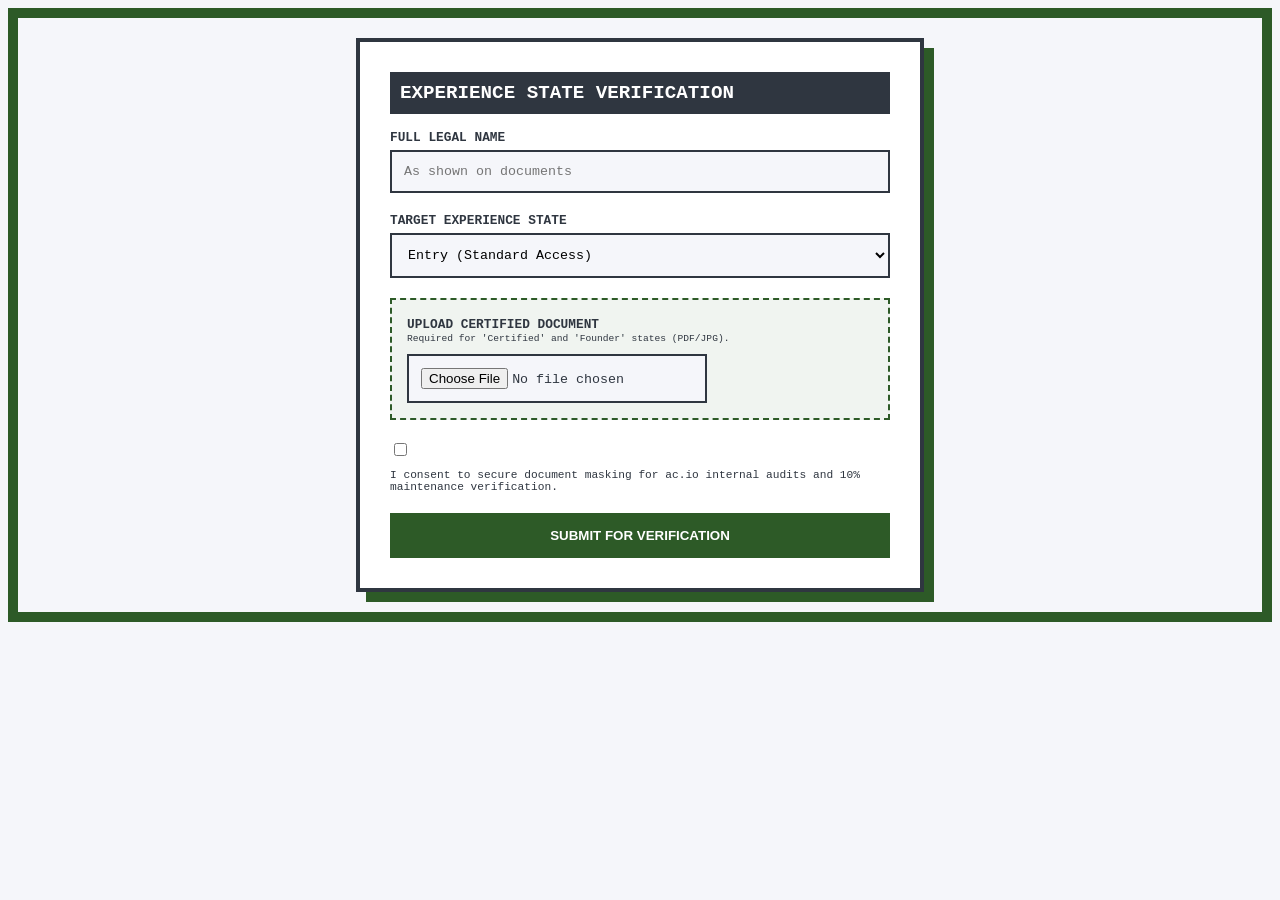
<file: registrar.html>
<!DOCTYPE html>
<html lang="en">
<head>
    <meta charset="UTF-8">
    <meta name="viewport" content="width=device-width, initial-scale=1.0">
    <title>ac.io | Experience State Registrar</title>
    <style>
        :root {
            --eco-green: #2d5a27;
            --industrial-grey: #2f3640;
            --paper-white: #f5f6fa;
            --border-width: 4px;
        }
/* Industrial Eco-System Theme */
body { 
    background-color: #f5f6fa; 
    font-family: 'Courier New', monospace; 
    color: #2f3640; 
    padding: 20px;
    border: 10px solid #2d5a27; /* Green Eco-Frame */
}
.form-container, .success-container {
    background: #fff;
    padding: 2rem;
    border: 3px solid #2f3640;
    box-shadow: 8px 8px 0px #2d5a27;
}

 
        .form-container {
            background: white;
            border: var(--border-width) solid var(--industrial-grey);
            padding: 30px;
            max-width: 500px;
            margin: auto;
            box-shadow: 10px 10px 0px var(--eco-green);
        }

        h2 {
            background: var(--industrial-grey);
            color: white;
            padding: 10px;
            text-transform: uppercase;
            font-size: 1.2rem;
            margin-top: 0;
        }

        .form-group { margin-bottom: 20px; display: flex; flex-direction: column; }

        label { font-weight: bold; margin-bottom: 5px; text-transform: uppercase; font-size: 0.8rem; }

        input, select {
            padding: 12px;
            border: 2px solid var(--industrial-grey);
            background: var(--paper-white);
            font-family: inherit;
        }

        .upload-section {
            border: 2px dashed var(--eco-green);
            padding: 15px;
            background: #f0f4f0;
            margin-bottom: 20px;
        }

        .btn-submit {
            width: 100%;
            padding: 15px;
            background: var(--eco-green);
            color: white;
            border: none;
            font-weight: bold;
            cursor: pointer;
            text-transform: uppercase;
            transition: 0.3s;
        }

        .btn-submit:hover { background: var(--industrial-grey); }

        .consent { font-size: 0.7rem; display: flex; align-items: flex-start; gap: 10px; }
    </style>
</head>
<body>

<div class="form-container">
    <h2>Experience State Verification</h2>
    
    <!-- Replace YOUR_ID with your Formspree ID -->
    <form action="https://formspree.io" method="POST" enctype="multipart/form-data">
        
        <div class="form-group">
            <label>Full Legal Name</label>
            <input type="text" name="name" placeholder="As shown on documents" required>
        </div>

        <div class="form-group">
            <label>Target Experience State</label>
            <select name="target_state" required>
                <option value="entry">Entry (Standard Access)</option>
                <option value="certified">Certified (Project Settlement)</option>
                <option value="founder">Founder (Ecosystem Control)</option>
            </select>
        </div>

        <div class="upload-section">
            <label>Upload Certified Document</label>
            <p style="font-size: 0.6rem; margin: 0 0 10px 0;">Required for 'Certified' and 'Founder' states (PDF/JPG).</p>
            <input type="file" name="upload" accept=".pdf,.jpg,.jpeg" required>
        </div>

        <div class="form-group consent">
            <input type="checkbox" name="masking_consent" required>
            <span>I consent to secure document masking for ac.io internal audits and 10% maintenance verification.</span>
        </div>

        <!-- This hidden field ensures it redirects to your success page -->
        <input type="hidden" name="_next" value="https://github.io">

        <button type="submit" class="btn-submit">Submit for Verification</button>
    </form>
</div>

</body>
</html>
</file>
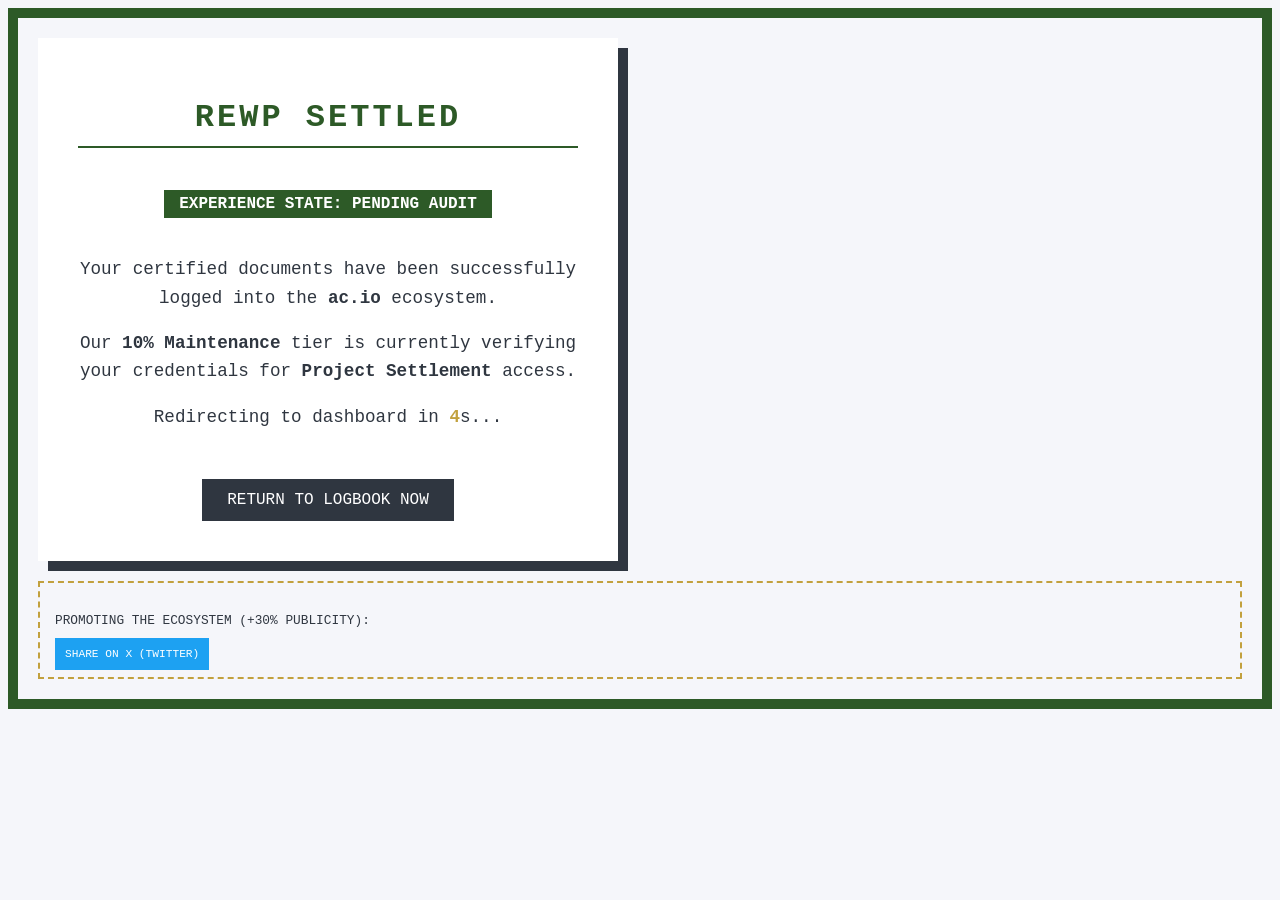
<file: success.html>
<!DOCTYPE html>
<html lang="en">
<head>
    <meta charset="UTF-8">
    <meta name="viewport" content="width=device-width, initial-scale=1.0">
    <title>REWP | Verification Settled</title>
    <style>
        :root {
            --eco-green: #2d5a27;
            --industrial-grey: #2f3640;
            --paper-white: #f5f6fa;
            --accent-gold: #c2a13e;
        }
/* Industrial Eco-System Theme */
body { 
    background-color: #f5f6fa; 
    font-family: 'Courier New', monospace; 
    color: #2f3640; 
    padding: 20px;
    border: 10px solid #2d5a27; /* Green Eco-Frame */
}
.form-container, .success-container {
    background: #fff;
    padding: 2rem;
    border: 3px solid #2f3640;
    box-shadow: 8px 8px 0px #2d5a27;
}

 
        .container {
            text-align: center;
            max-width: 500px;
            padding: 40px;
            background: white;
            box-shadow: 10px 10px 0px var(--industrial-grey); /* Sophisticated brutalist shadow */
        }

        h1 {
            color: var(--eco-green);
            text-transform: uppercase;
            letter-spacing: 3px;
            border-bottom: 2px solid var(--eco-green);
            padding-bottom: 10px;
        }

        p {
            font-size: 1.1rem;
            line-height: 1.6;
        }

        .status-badge {
            background: var(--eco-green);
            color: white;
            padding: 5px 15px;
            display: inline-block;
            margin: 20px 0;
            font-weight: bold;
        }

        .countdown {
            color: var(--accent-gold);
            font-weight: bold;
        }

        .btn-return {
            display: inline-block;
            margin-top: 30px;
            padding: 12px 25px;
            background: var(--industrial-grey);
            color: white;
            text-decoration: none;
            transition: 0.3s;
        }

        .btn-return:hover {
            background: var(--eco-green);
        }
    </style>
</head>
<body>

<div class="container">
    <h1>REWP SETTLED</h1>
    <div class="status-badge">EXPERIENCE STATE: PENDING AUDIT</div>
    <p>Your certified documents have been successfully logged into the <strong>ac.io</strong> ecosystem.</p>
    <p>Our <strong>10% Maintenance</strong> tier is currently verifying your credentials for <strong>Project Settlement</strong> access.</p>
    
    <p>Redirecting to dashboard in <span id="timer" class="countdown">5</span>s...</p>
    
    <a href="index.html" class="btn-return">RETURN TO LOGBOOK NOW</a>
</div>
<!-- Viral Publicity Component -->
<div style="margin-top: 20px; border: 2px dashed #c2a13e; padding: 15px;">
    <p style="font-size: 0.8rem;">PROMOTING THE ECOSYSTEM (+30% PUBLICITY):</p>
    <a href="https://twitter.com:" 
       target="_blank" 
       style="background: #1DA1F2; color: white; padding: 10px; text-decoration: none; font-size: 0.7rem;">
       SHARE ON X (TWITTER)
    </a>
</div>

<script>
    // Automatic redirection logic
    let count = 5;
    const timer = document.getElementById('timer');
    const countdown = setInterval(() => {
        count--;
        timer.innerText = count;
        if (count <= 0) {
            clearInterval(countdown);
            window.location.href = "index.html";
        }
    }, 1000);
</script>

</body>
</html>
</file>
